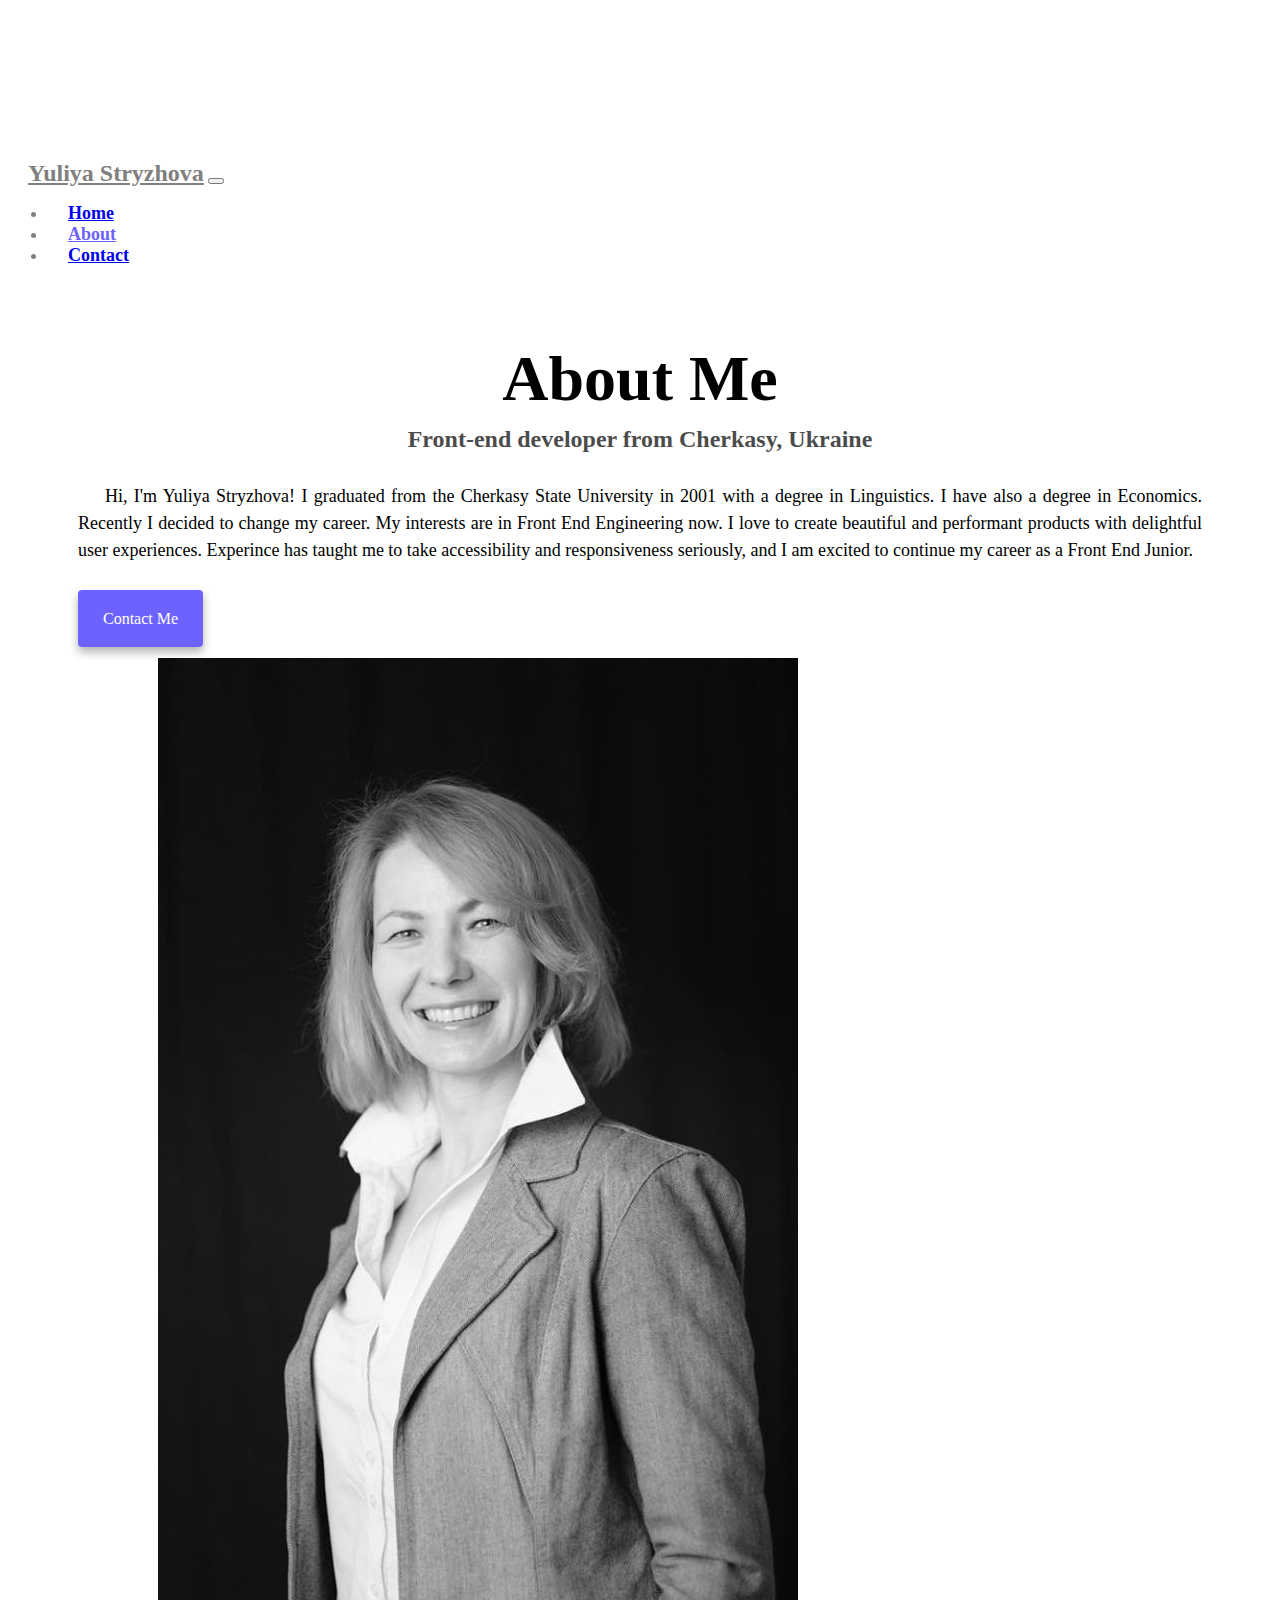
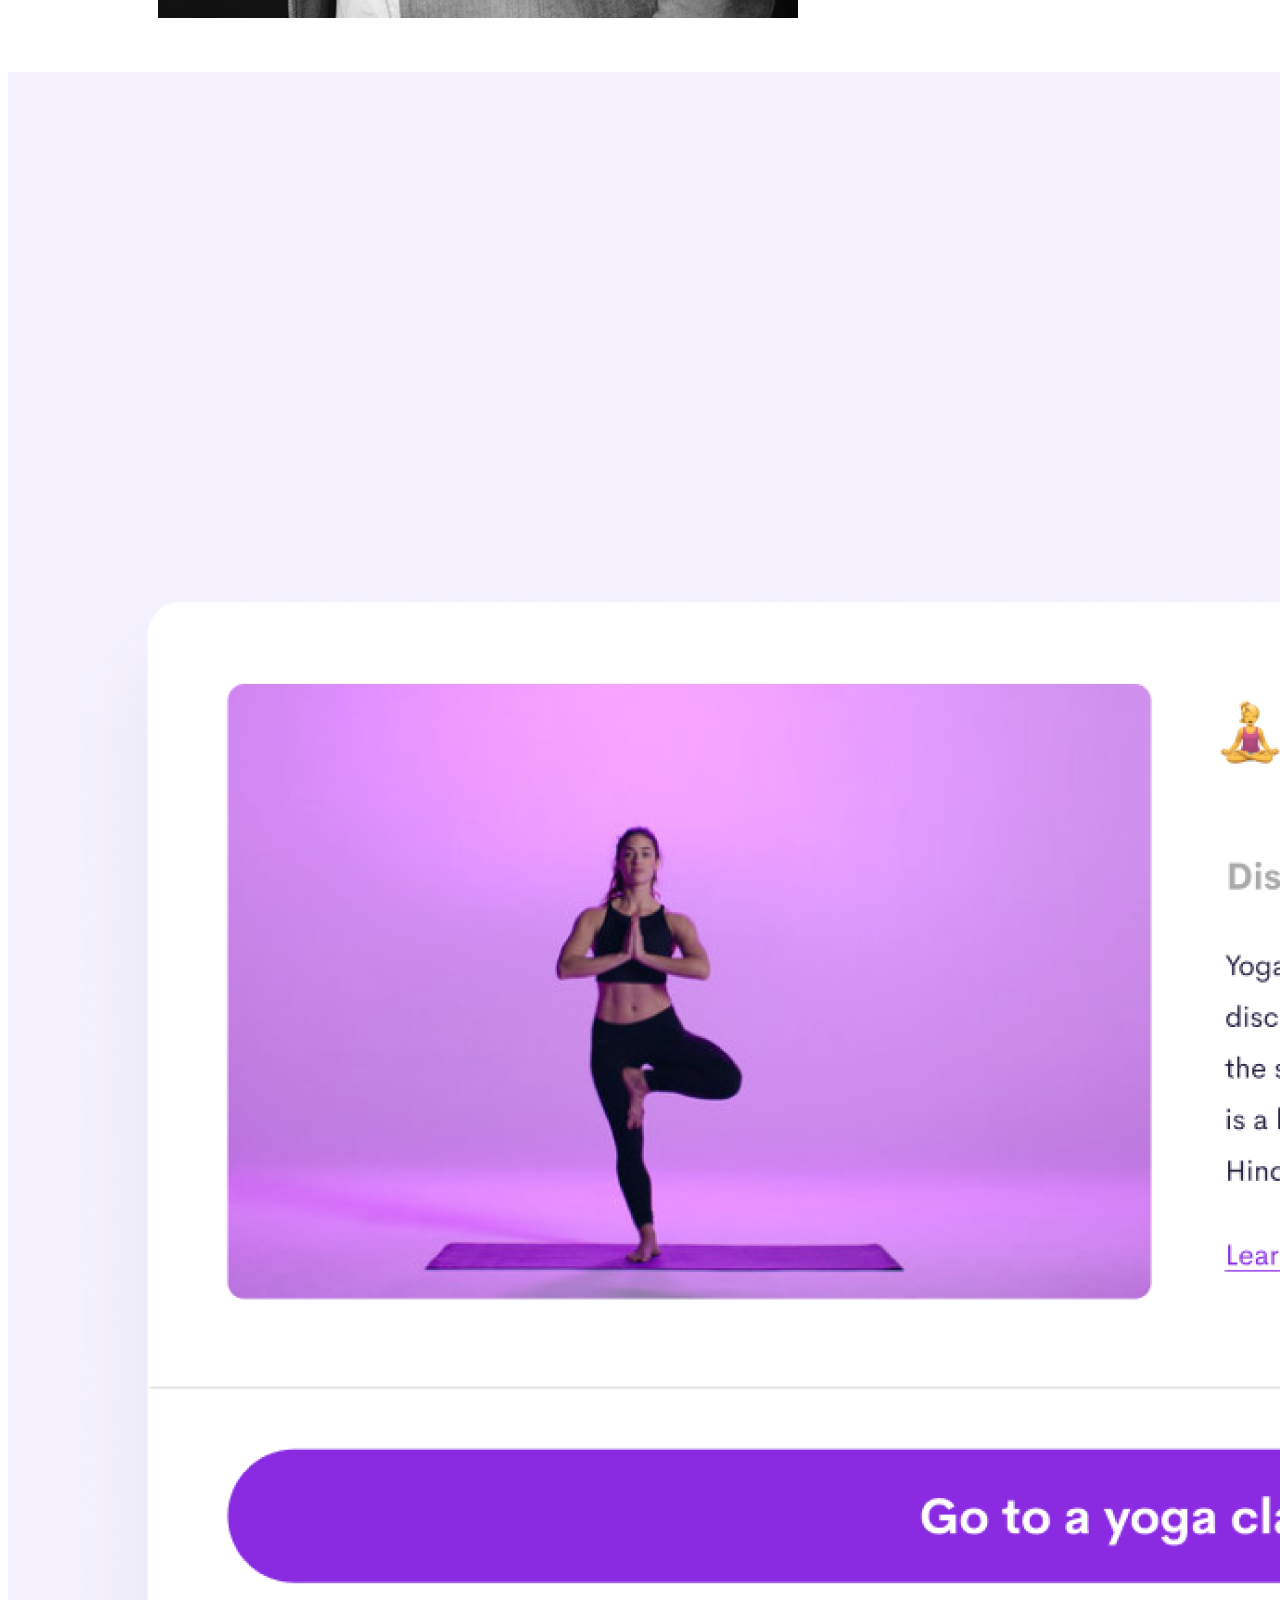
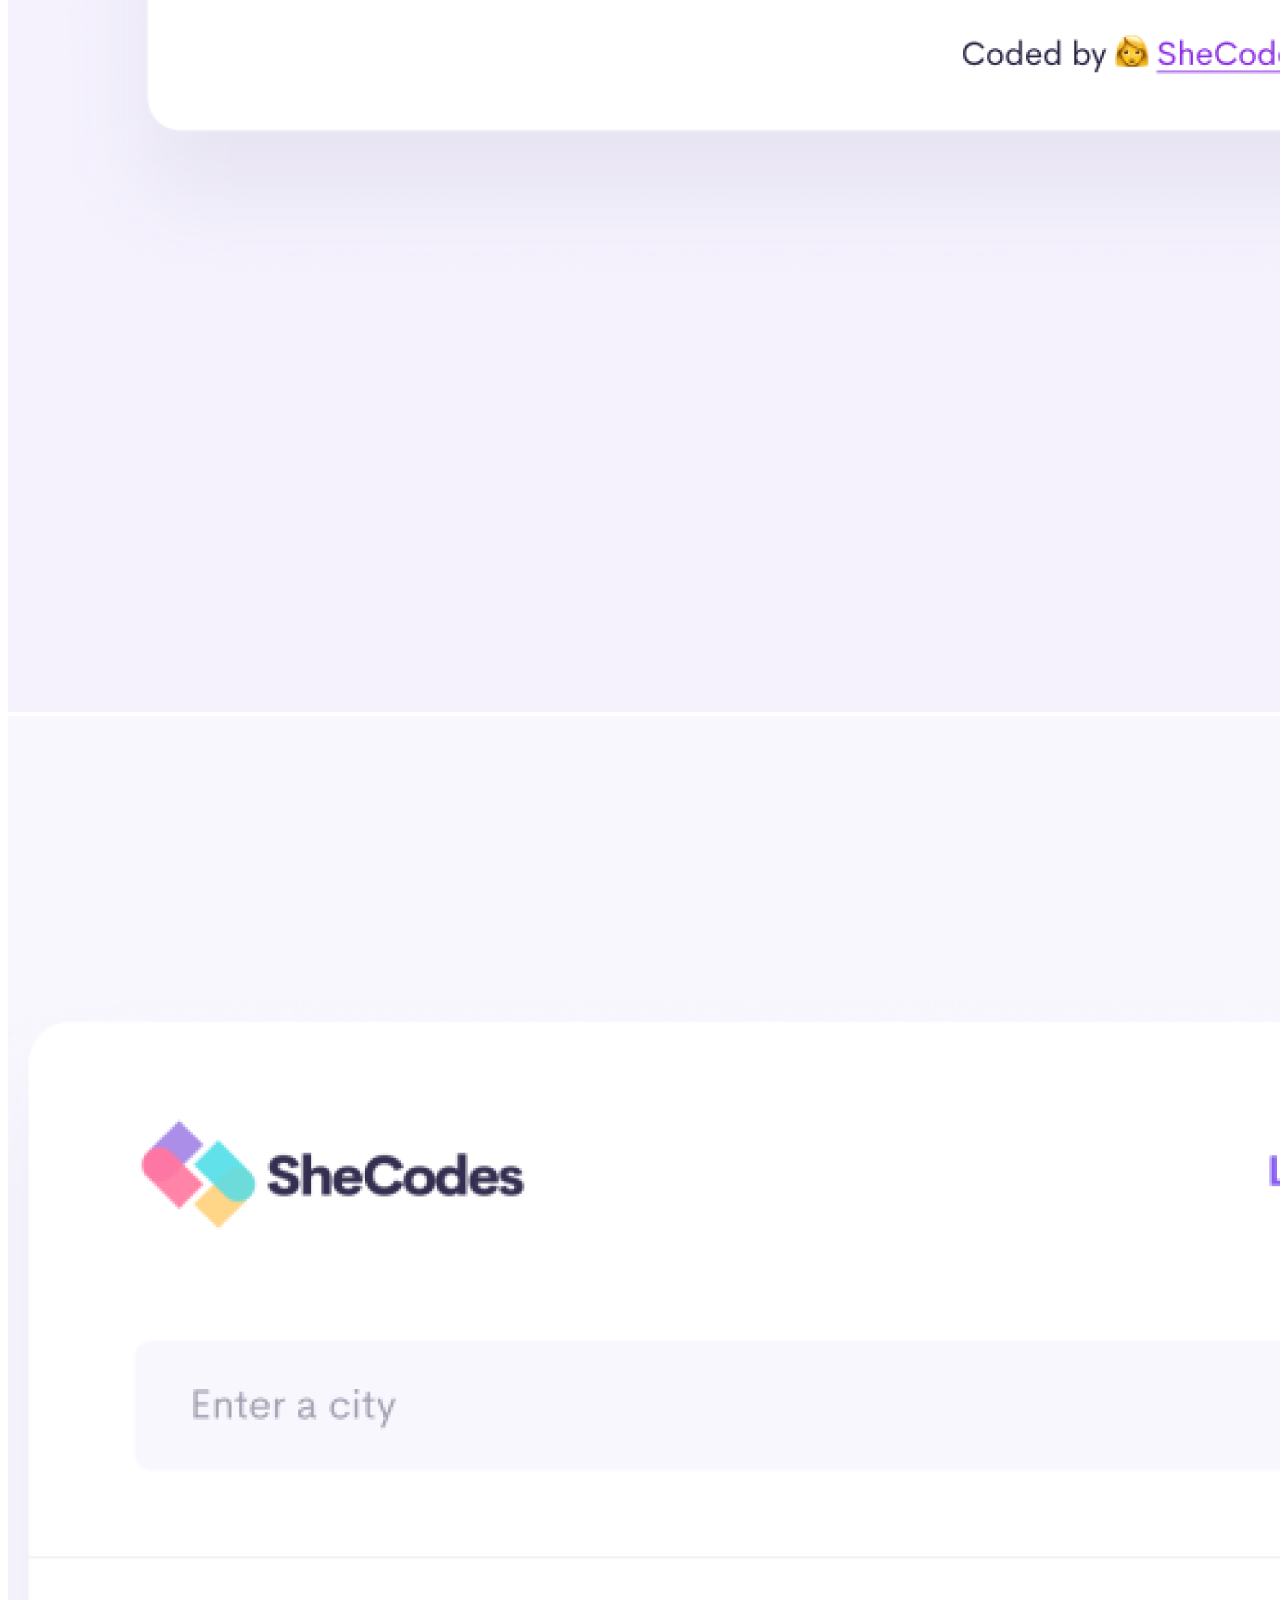
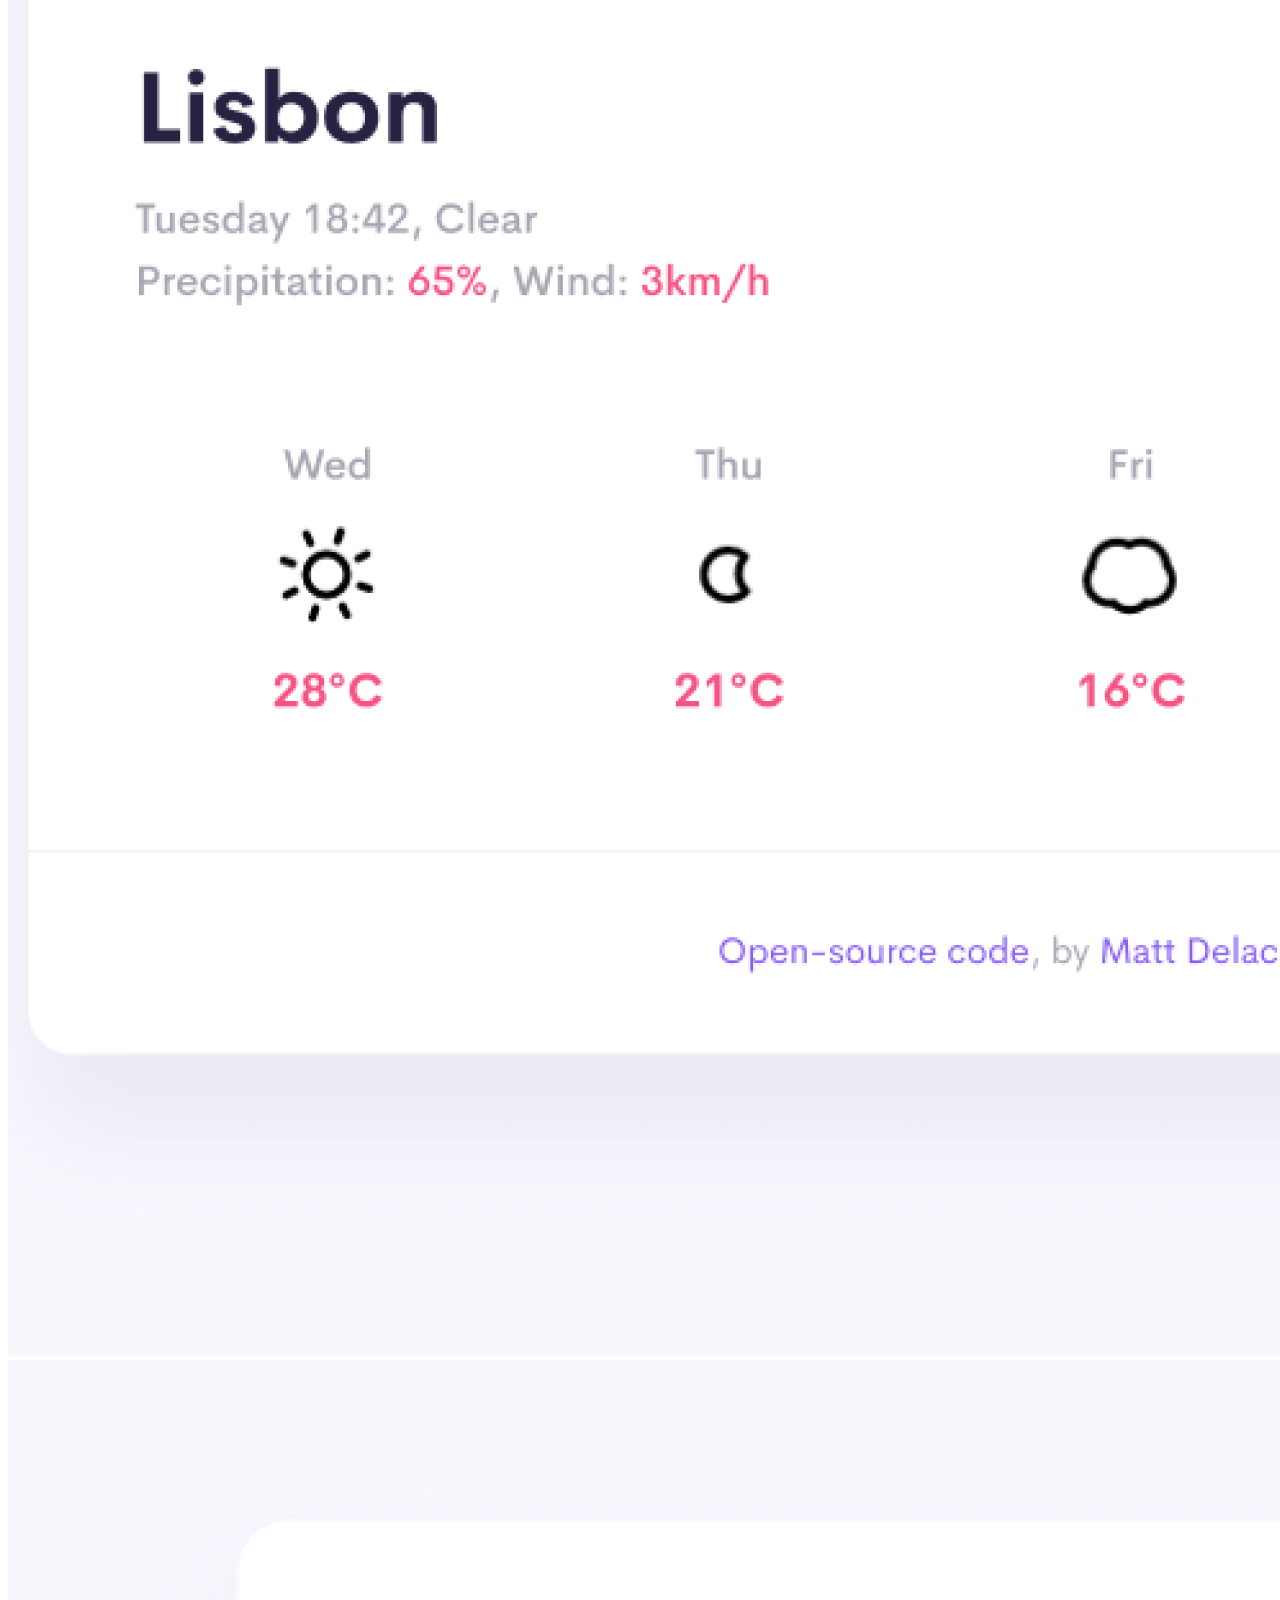
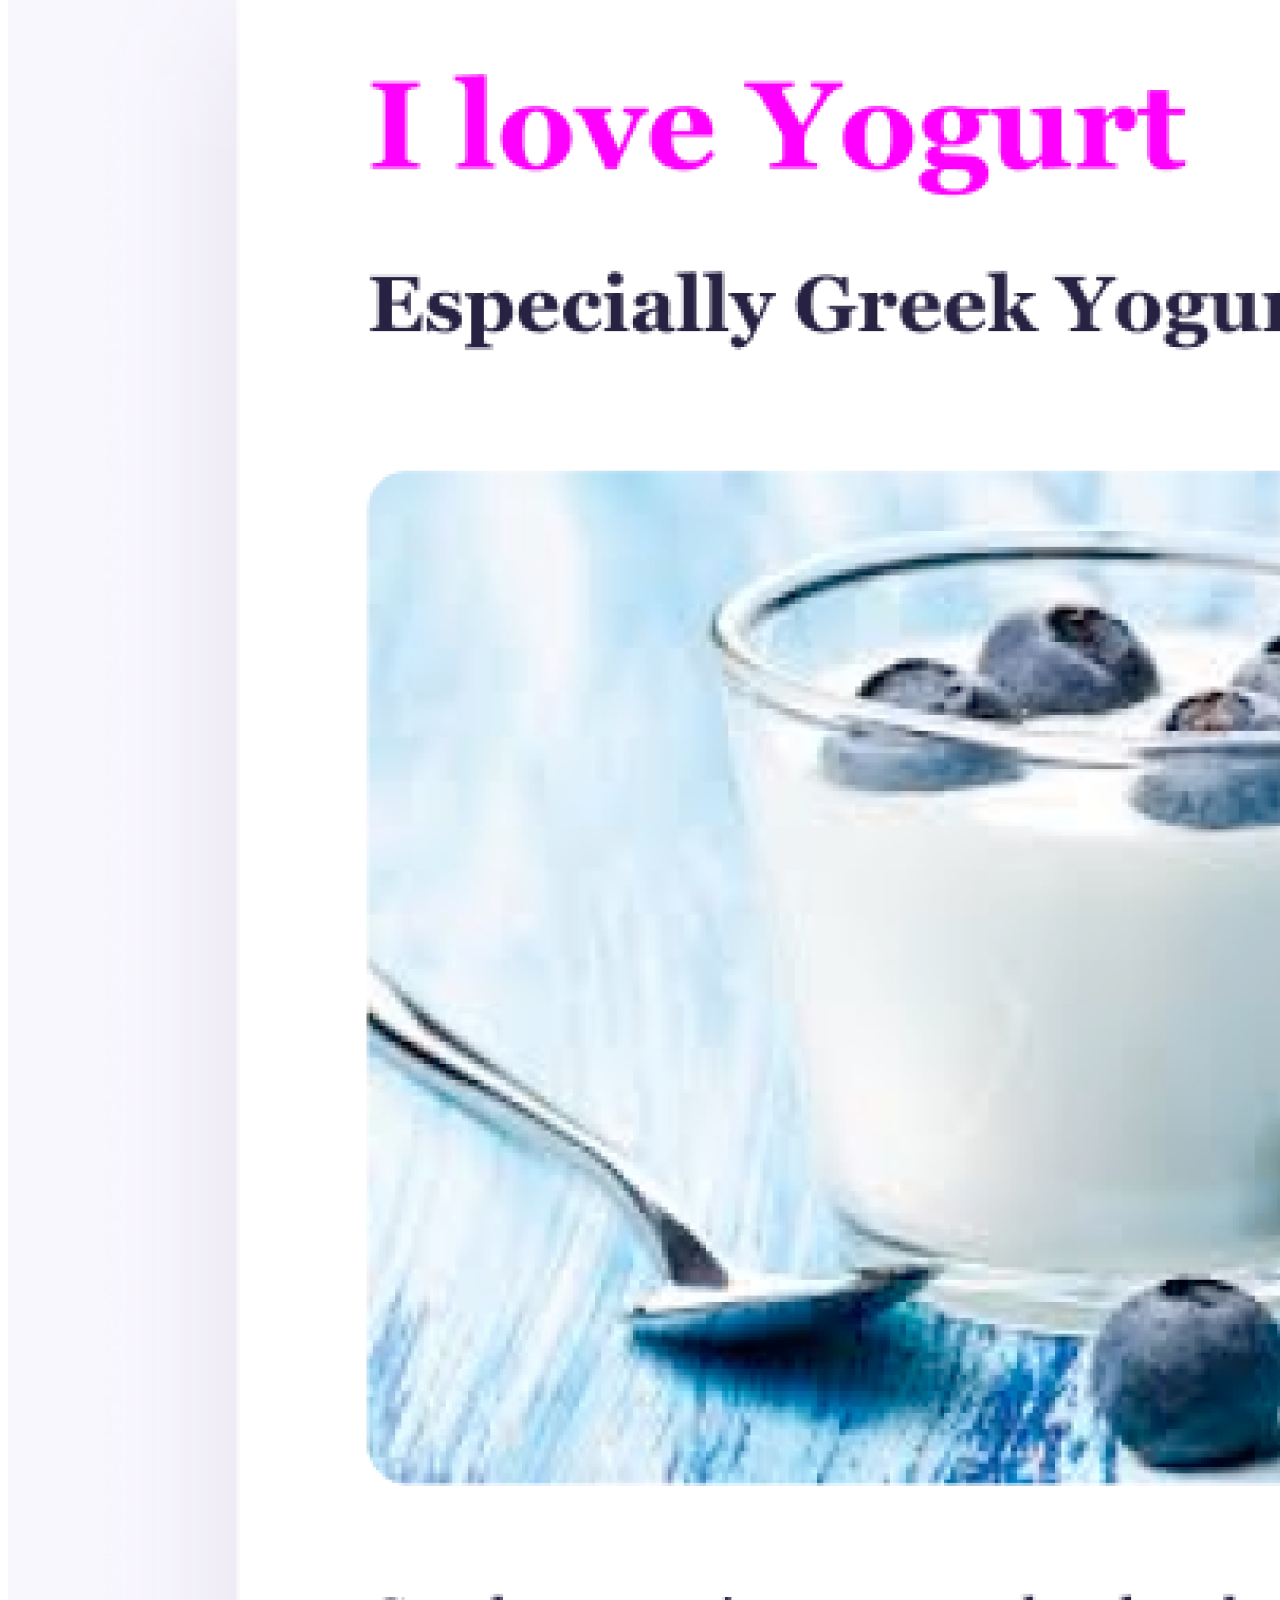
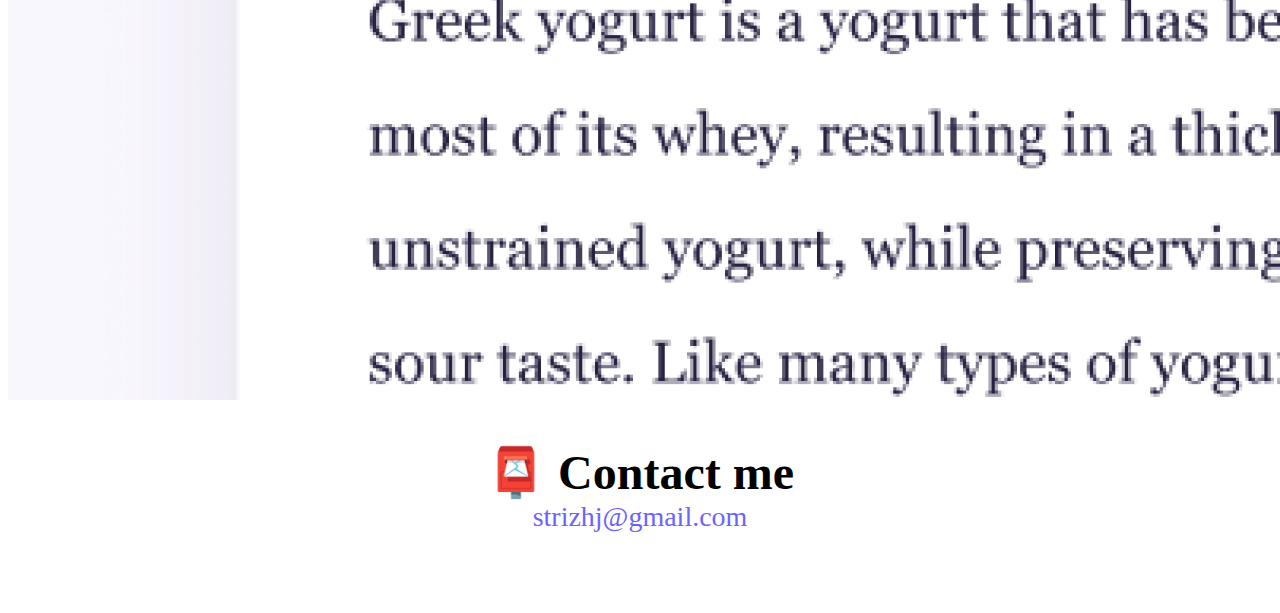
<file: about.html>
<!DOCTYPE html>
<html lang="en">
  <head>
    <meta charset="UTF-8" />
    <meta http-equiv="X-UA-Compatible" content="IE=edge" />
    <meta name="viewport" content="width=device-width, initial-scale=1.0" />
    <meta
      name="description"
      content="About Yuliya Stryzhova,a front-end developer, based in Ukraine. Check out my projects and contact me"
    />
    <link
      href="https://cdn.jsdelivr.net/npm/bootstrap@5.2.2/dist/css/bootstrap.min.css"
      rel="stylesheet"
      integrity="sha384-Zenh87qX5JnK2Jl0vWa8Ck2rdkQ2Bzep5IDxbcnCeuOxjzrPF/et3URy9Bv1WTRi"
      crossorigin="anonymous"
    />
    <script
      src="https://cdn.jsdelivr.net/npm/bootstrap@5.2.2/dist/js/bootstrap.bundle.min.js"
      integrity="sha384-OERcA2EqjJCMA+/3y+gxIOqMEjwtxJY7qPCqsdltbNJuaOe923+mo//f6V8Qbsw3"
      crossorigin="anonymous"
    ></script>
    <link rel="stylesheet" href="/style.css" />
    <title>About Me - Yuliya Stryzhova</title>
  </head>
  <body>
    <nav
      class="navbar navbar-expand-lg bg-white fixed-top d-flex justify-content-between"
    >
      <div class="container">
        <a class="navbar-brand" href="/index.html" title="Yuliya Stryzhova"
          >Yuliya Stryzhova</a
        >
        <button
          class="navbar-toggler"
          type="button"
          data-bs-toggle="collapse"
          data-bs-target="#navbarNav"
          aria-controls="navbarNav"
          aria-expanded="false"
          aria-label="Toggle navigation"
        >
        <span class="navbar-toggler-icon"></span>
        </button>
      </div>
      <div>
        <div class="collapse navbar-collapse" id="navbarNav">
          <ul class="navbar-nav">
            <li class="nav-item">
              <a
                class="nav-link"
                aria-current="page"
                href="/index.html"
                title="Home"
                >Home</a
              >
            </li>
            <li class="nav-item">
              <a
                class="nav-link active"
                href="/about.html"
                title="About Yuliya Stryzhova"
                >About</a
              >
            </li>
            <li class="nav-item">
              <a
                class="nav-link"
                href="/about.html#contact"
                title="Contact Yuliya Stryzhova"
                >Contact</a
              >
            </li>
          </ul>
        </div>
      </div>  
    </nav>
    <div class="about-section container">
      <div class="row">
        <div class="col-lg-6">
          <div class="about-section-content">
            <h1 class="about-me-header">About Me</h1>
            <h3>Front-end developer from Cherkasy, Ukraine</h3>
            <div class="about-paragraphs">
              <p class="mb-2">
                Hi, I'm Yuliya Stryzhova! I graduated from the Cherkasy State
                University in 2001 with a degree in Linguistics. I have also a
                degree in Economics. Recently I decided to change my career. My
                interests are in Front End Engineering now. I love to create
                beautiful and performant products with delightful user
                experiences. Experince has taught me to take accessibility and
                responsiveness seriously, and I am excited to continue my career
                as a Front End Junior.
              </p>
              <br />
              <br />
              <a
                href="/about.html#contact"
                class="primary-link about-contact"
                title="Contact Yuliya Stryzhova"
                >Contact me</a
              >
            </div>
          </div>
        </div>

        <div class="col-lg-6">
          <img src="/images/julia.jpg" alt="julia" class="img-fluid rounded" />
        </div>
      </div>
    </div>

    <div class="container mt-1">
      <div class="row">
        <div class="col-sm-4">
          <img
            src="/images/yoga.png"
            alt="Yoga project"
            class="img-fluid p-2 mb-4 shadow rounded"
          />
        </div>
        <div class="col-sm-4">
          <img
            src="/images/weather.png"
            alt="Weather project"
            class="img-fluid p-2 mb-4 shadow rounded"
          />
        </div>
        <div class="col-sm-4">
          <img
            src="/images/yogurt.png"
            alt="Yogurt project"
            class="img-fluid p-2 mb-4 shadow rounded"
          />
        </div>
      </div>
    </div>
    <div id="contact">
      <h2>📮 Contact me</h2>
      <a href="mailto:strizhj@gmail.com" class="email-link">
        strizhj@gmail.com
      </a>
    </div>
  </body>
</html>
</file>
<file: style.css>
:root {
  --primary-color: #6c63ff;
  --secondary-color: #f5f2fe;
  --box-shadow: 0 5px 10px rgba(0, 0, 0, 0.3);
}

body {
  margin-top: 160px;
  margin-bottom: 80px;
  max-width: auto;
}

h1,
h2,
h3 {
  text-align: center;
  margin: 0;
}

h1 {
  font-size: 82px;
  margin: 10px;
}

h2 {
  font-size: 48px;
}

h3 {
  font-size: 24px;
  opacity: 0.7;
}
p {
  font-size: 18px;
  line-height: 1.5;
  text-align: justify;
  text-indent: 1.5em;
  display: flex;
  margin: 10px;
}

.navigation-links {
  display: flex;
  margin-top: 10px;
  justify-content: center;
}

.nav-item {
  color: grey;
  font-size: 18px;
  font-weight: bold;
  padding: 0 20px;
}
.navbar-brand {
  color: grey;
  font-size: 24px;
  font-weight: bold;
  margin-left: 20px;
}

.active {
  color: var(--primary-color) !important;
}

.navigation-links a {
  margin: 20px;
}

.primary-link {
  border-radius: 4px;
  padding: 20px 25px;
  text-decoration: none;
  text-transform: capitalize;
  background: var(--primary-color);
  box-shadow: var(--box-shadow);
  color: white;
  margin-left: 10px;
}
.primary-link:hover {
  color: white;
}

.secondary-link {
  border-radius: 4px;
  padding: 20px 25px;
  text-decoration: none;
  text-transform: capitalize;
  color: var(--primary-color);
  border: 1px solid var(--primary-color);
}

.homepage-link {
  color: var(--primary-color);
  text-align: center;
  display: block;
}
.about-section {
  padding: 50px 60px;
}
.about-section h1 {
  font-size: 64px;
}
.about-section img {
  padding: 0 50px;
  margin-left: 40px;
}

.about-paragraphs {
  margin: 30px 0;
}

.about-paragraphs p {
  margin: 10px;
}
.email-link {
  display: flex;
  justify-content: center;
  color: var(--primary-color);
  font-size: 28px;
  text-decoration: none;
}

.email-link:hover {
  text-decoration: underline;
}

.logo {
  margin: 30px auto;
  width: 50px;
}
#contact {
  margin-top: 40px;
}

@media (max-width: 576px) {
  h1 {
    font-size: 42px;
    line-height: 1, 5;
  }
  h2 {
    font-size: 32px;
  }
  .project-link {
    display: block;
    text-align: center;
    margin: 0 20px;
  }
  p {
    font-size: 14px;
  }
  .about-section {
    text-align: center;
    padding: 0;
  }
  .about-section img {
    margin-top: 30px;
    float: left;
    margin-left: 5px;
  }
  .about-section h1 {
    font-size: 34px;
    font-weight: bold;
  }
}
@media (max-width: 900px) {
  .about-section {
    text-align: center;
    padding: 0;
  }
  .about-section img {
    margin-top: 30px;
    float: left;
    margin-left: 5px;
  }
}
</file>
